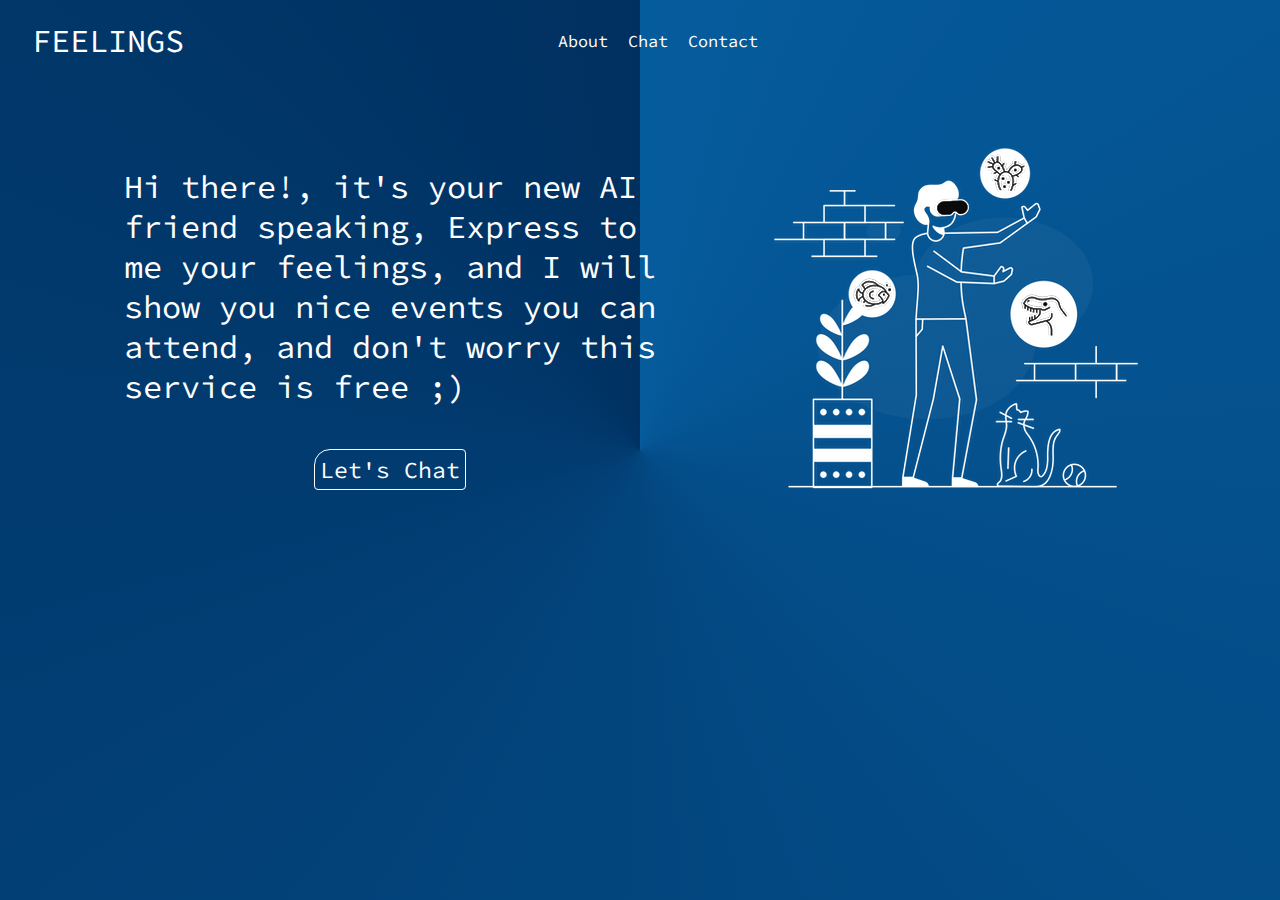
<file: index.html>
<!DOCTYPE html>
<html lang="en">
    <head>
        <title>Feelings</title>
        <meta charset="UTF-8" />
        <meta http-equiv="X-UA-Compatible" content="IE=edge" />
        <meta name="viewport" content="width=device-width, initial-scale=1.0" />
        <meta name="keywords" content="emotional, feelings" />
        <meta name="robots" content="index,follow" />
        <meta
            name="description"
            content="Using your emotional state, the feelings AI will display various events and activities in your neighborhood." />
        <meta name="author" content="Ahmad Mahmoud" />
        <meta name="revised" content="Wednesday, Jan 25th, 2023, 2:25 am " />
        <link rel="shortcut icon" href="./media/logo.jpg" type="image/x-icon" />
        <link
            href="https://fonts.googleapis.com/css2?family=Source+Code+Pro:wght@200;300;400;500;600;700;800;900&display=swap"
            rel="stylesheet" />
        <link
            rel="stylesheet"
            href="https://cdnjs.cloudflare.com/ajax/libs/font-awesome/6.2.1/css/all.min.css"
            integrity="sha512-MV7K8+y+gLIBoVD59lQIYicR65iaqukzvf/nwasF0nqhPay5w/9lJmVM2hMDcnK1OnMGCdVK+iQrJ7lzPJQd1w=="
            crossorigin="anonymous"
            referrerpolicy="no-referrer" />
        <link rel="stylesheet" href="transtions.css" />
        <link rel="stylesheet" href="landing-style.css" />
        <link rel="stylesheet" href="shared-style.css" />
    </head>
    <body>
        <div class="contain">
            <!-- the contain element is here to cover the nav and part one of the main, to give them a nice background -->

            <nav>
                <h1 class="logo">
                    <a href="index.html">FEELINGS</a>
                </h1>
                <ul class="links">
                    <a href="#"><li>About</li></a>
                    <a href="#"><li>Chat</li></a>
                    <a href="#"><li>Contact</li></a>
                </ul>
            </nav>

            <main>
                <!-- part one will be an intro to the website -->
                <div class="part1">
                    <div class="welcoming">
                        <p>
                            Hi there!, it's your new AI friend speaking, Express
                            to me your feelings, and I will show you nice events
                            you can attend, and don't worry this service is free
                            ;)
                        </p>
                        <a href="chat.html">Let's Chat</a>
                    </div>

                    <img src="./media/welcome.png" alt="" />
                </div>
            </main>
        </div>
        <div class="area">
            <ul class="circles">
                <li></li>
                <li></li>
                <li></li>
                <li></li>
                <li></li>
                <li></li>
                <li></li>
                <li></li>
                <li></li>
                <li></li>
            </ul>
        </div>
    </body>
</html>
</file>
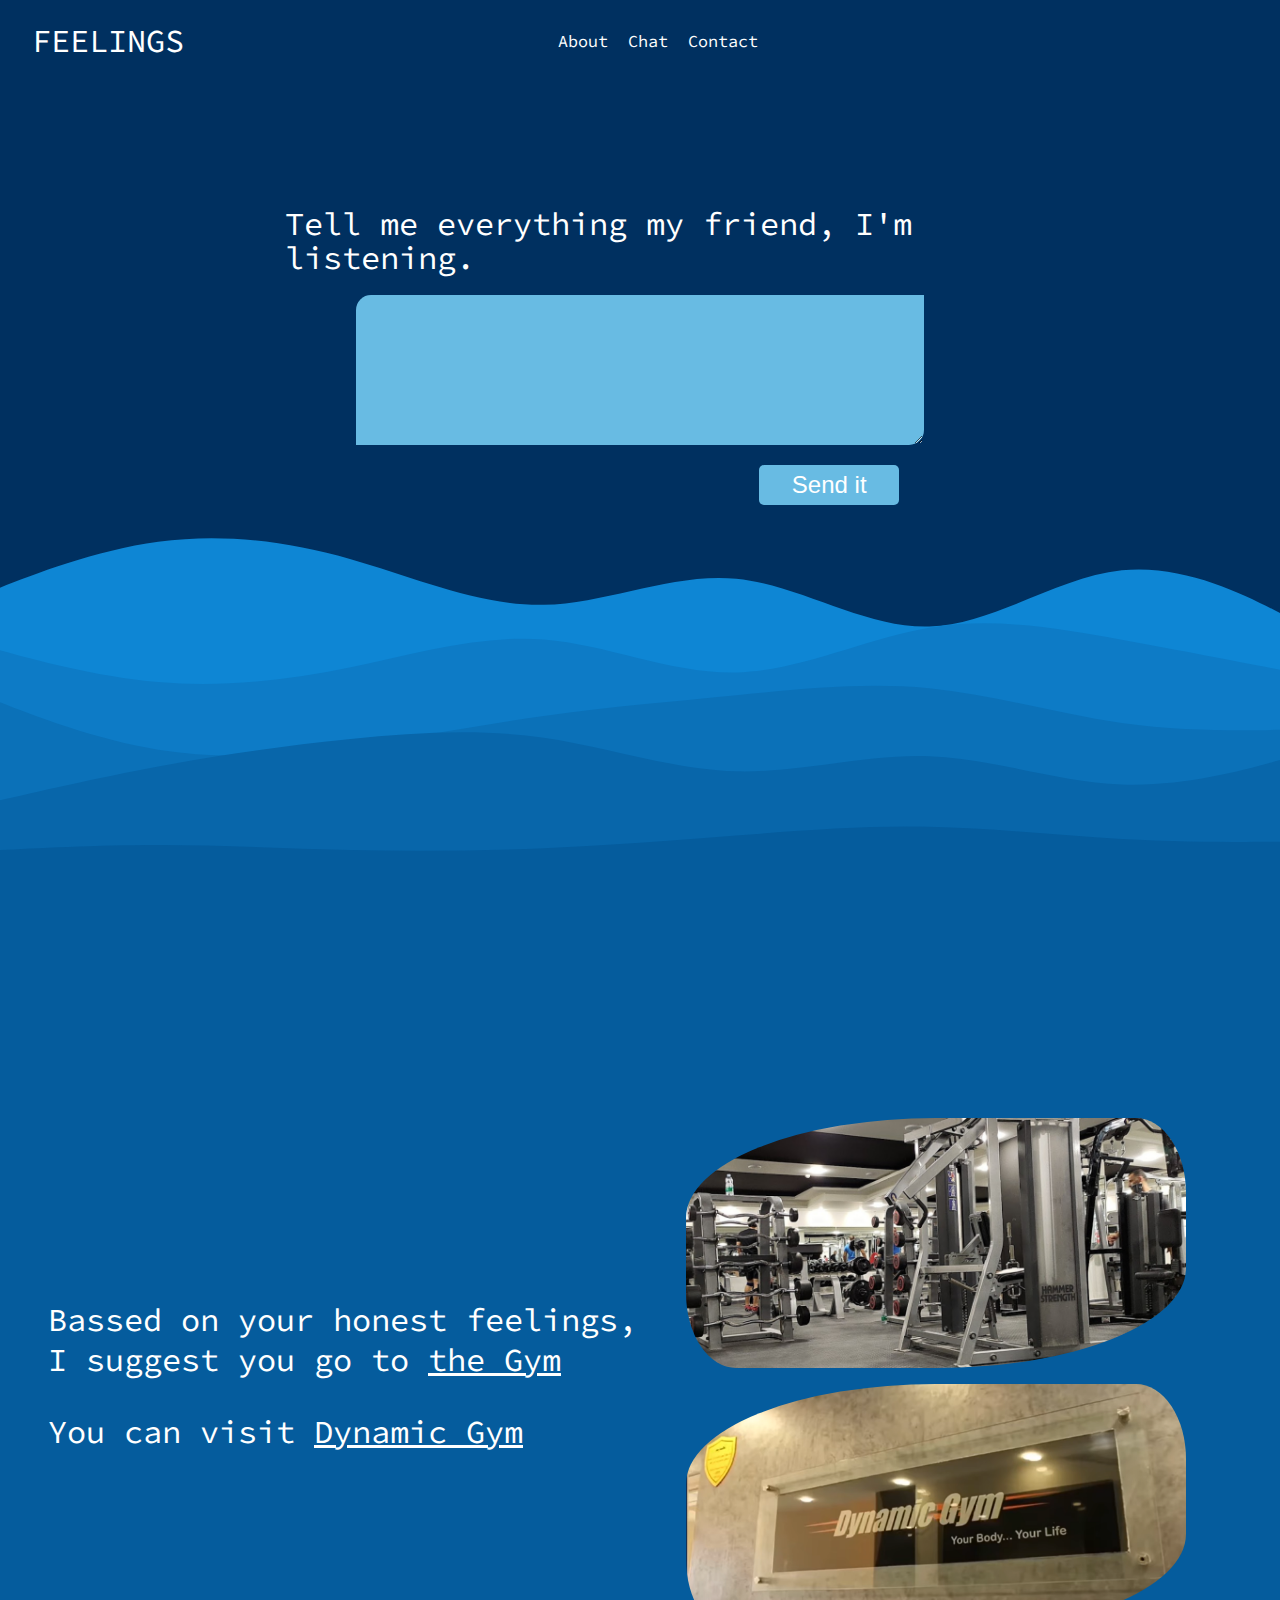
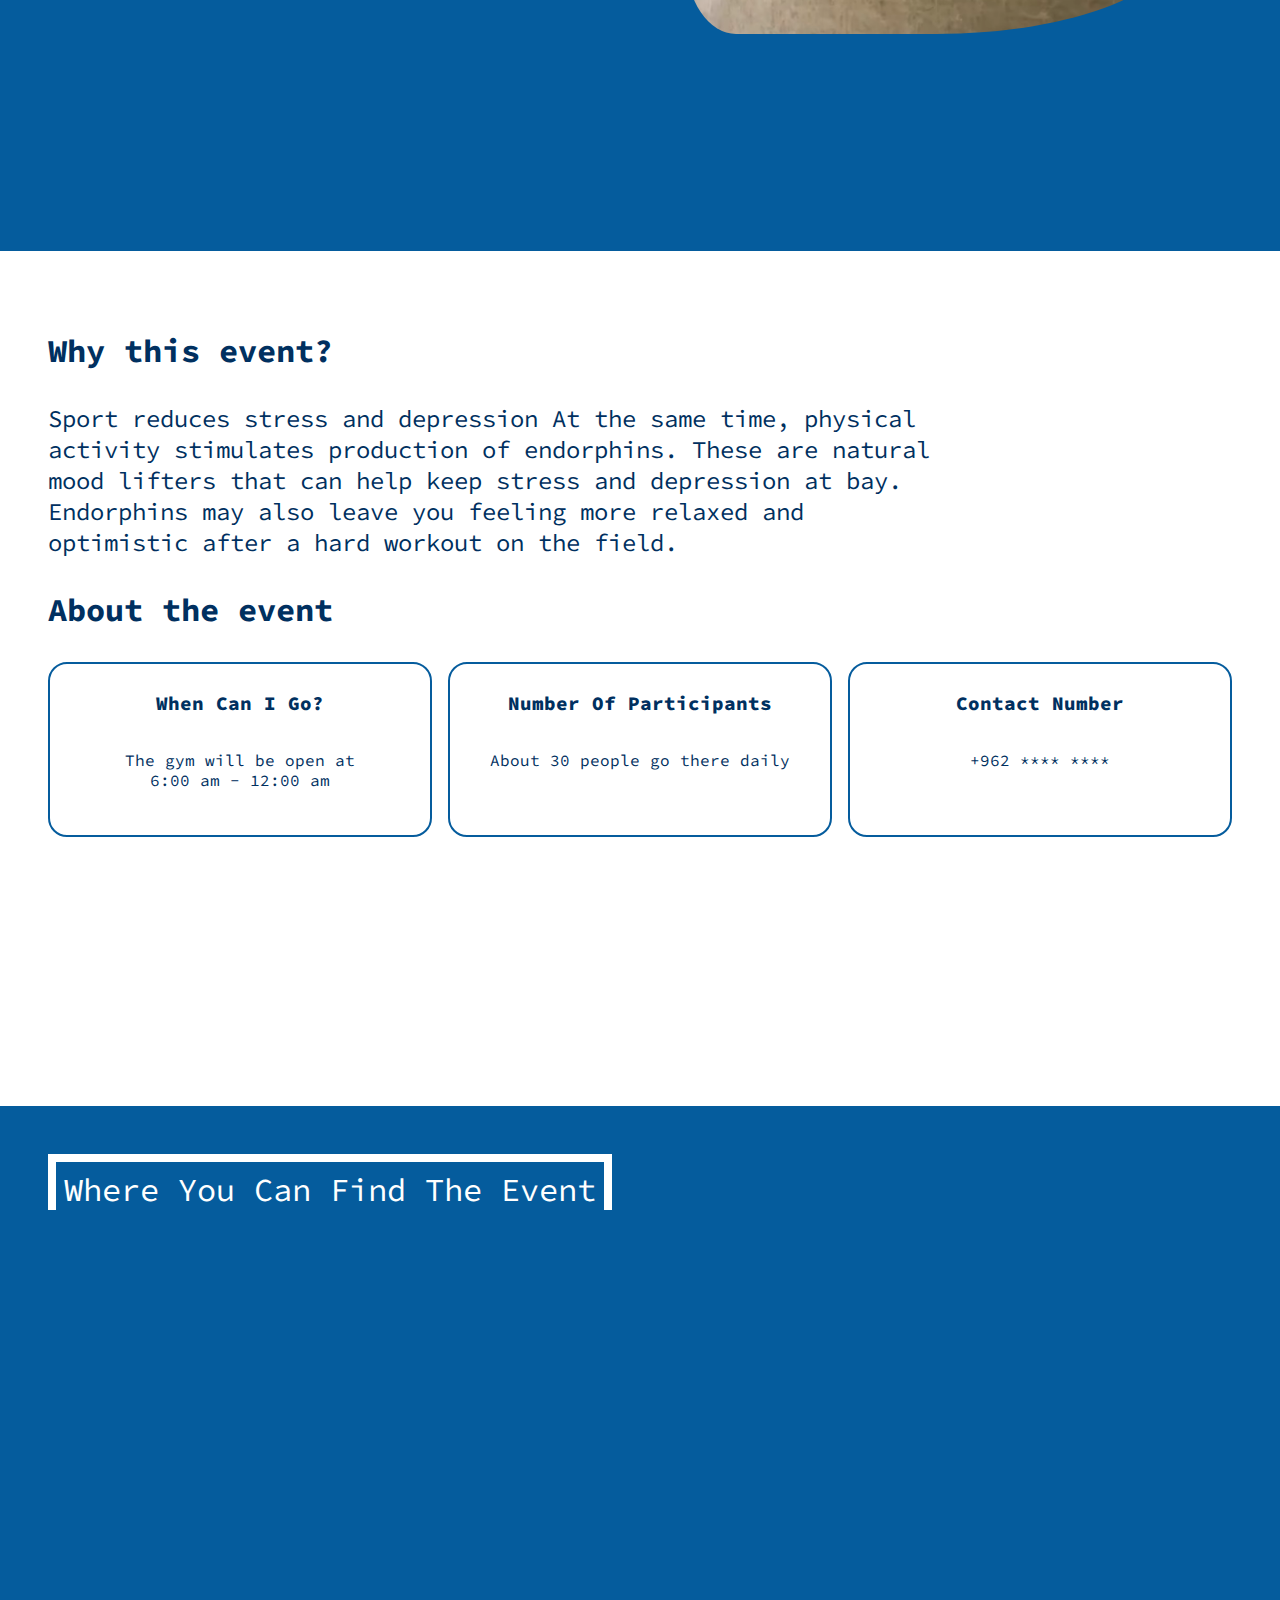
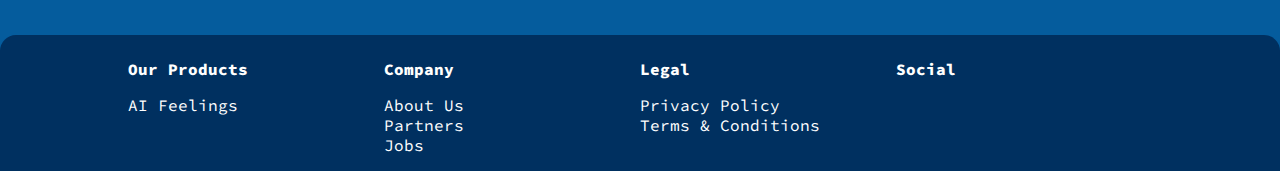
<file: chat.html>
<!DOCTYPE html>
<html lang="en">
    <head>
        <title>Ask Me :)</title>
        <meta charset="UTF-8" />
        <meta http-equiv="X-UA-Compatible" content="IE=edge" />
        <meta name="viewport" content="width=device-width, initial-scale=1.0" />
        <meta name="keywords" content="emotional, feelings" />
        <meta name="robots" content="index,follow" />
        <meta
            name="description"
            content="Using your emotional state, the feelings AI will display various events and activities in your neighborhood." />
        <meta name="author" content="Ahmad Mahmoud" />
        <meta name="revised" content="Wednesday, Jan 25th, 2023, 2:25 am " />
        <link rel="shortcut icon" href="./media/logo.jpg" type="image/x-icon" />
        <link
            href="https://fonts.googleapis.com/css2?family=Source+Code+Pro:wght@200;300;400;500;600;700;800;900&display=swap"
            rel="stylesheet" />
        <link
            rel="stylesheet"
            href="https://cdnjs.cloudflare.com/ajax/libs/font-awesome/6.2.1/css/all.min.css"
            integrity="sha512-MV7K8+y+gLIBoVD59lQIYicR65iaqukzvf/nwasF0nqhPay5w/9lJmVM2hMDcnK1OnMGCdVK+iQrJ7lzPJQd1w=="
            crossorigin="anonymous"
            referrerpolicy="no-referrer" />
            <link rel="stylesheet" href="transtions.css" />
            <link rel="stylesheet" href="style-chat.css" />
            <link rel="stylesheet" href="shared-style.css">
    </head>
    <body>
        <div class="contain">
            <!-- the contain element is here to cover the nav and part one of the main, to give them a nice background -->
            <nav>
                <h1 class="logo">
                    <a
                        href="index.html"
                        >FEELINGS</a
                    >
                </h1>
                <ul class="links">
                    <a href="#"><li>About</li></a>
                    <a href="#"><li>Chat</li></a>
                    <a href="#"><li>Contact</li></a>
                </ul>
            </nav>
            <main>
                <div class="part1-chat horizontal-center">
                    <form action="#Event" method="get">
                        <label for="feelings"
                            >Tell me everything my friend, I'm listening.
                        </label>
                        <textarea
                            name="userFeelings"
                            id="feelings"
                            cols="20"
                            rows="6"
                            maxlength="500"
                            autofocus="autofocus"
                            required="tell me your feelings first"></textarea>
                        <button type="submit" >
                            Send it
                            <i class="fa-sharp fa-solid fa-arrow-right"></i>
                        </button>
                    </form>
                </div>
            </div>
            <div class="part2-chat" id="Event">
                <!-- in here we will show the user what type of event he will attend to, and some images of it
                alongside the name of the facility featuring that event -->
                <div class="event_type-name">
                    <!-- the event-type span here will have the answer from the AI -->
                    <p>Bassed on your honest feelings, I suggest you go to <span class="event-type" >the Gym</span></p>
                    <!-- the event-name span will the name of the facility featuring that event, also the data from the AI  -->
                    <p>You can visit <span class="event-name">Dynamic Gym</span> </p>
                </div>
                <div class="event-images">
                    <!-- in here we will display images of the event, the images I think will be from the google maps API -->
                    <div class="img img1 background-coverd-centerd-noRepeat"></div>
                    <div class="img img2 background-coverd-centerd-noRepeat"></div>
                </div>
            </div>
            <div class="part3-chat">
                <!-- the third part will have a paragraph that describes the event,
                    alongside some info such as when it will happen, number of participants,
                    and the contact number-->
                    <div class="event-description">
                        <!-- message to zlatan_Abood -->
                        <!-- you can ignor this part btw, if you didn't find the right contetnt -->
                        <h3>Why this event?</h3>
                        <p>
                            Sport reduces stress and depression
                            At the same time, physical activity stimulates 
                            production of endorphins. These are natural mood 
                            lifters that can help keep stress and depression at bay.
                            Endorphins may also leave you feeling more relaxed
                            and optimistic after a hard workout on the field.
                        </p>
                    </div>
                    <h3 >About the event</h3>
                    <div class="event-info horizontal-center">
                        <!-- three cards that shows the time, contact number, and how may people attending the event -->
                        <!-- this info will be giving by the AI -->
                        <div class="card vertical-align">
                            <p  class="info">When can I go?</p>
                            <p class="time">The gym will be open at<br>
                                6:00 am - 12:00 am
                            </p>
                        </div>
                        <div class="card vertical-align">
                            <p class="info">number of participants</p>
                            <p class="num-Of-Participants">
                                About 30 people go there daily
                            </p>
                        </div>
                        <div class="card vertical-align">
                            <p class="info">Contact Number</p>
                            <p class="event-number">
                                +962 **** ****
                            </p>
                        </div>
                    </div>
            </div>
            <div class="part4-chat">
                <!-- this is the last part, in here we will show the user the location of the event -->
                <!-- for know I will use an ifram tag from googla maps but I think you can handle it zlatab-ab00d -->
                <p>Where you can find the event</p>
    
            <iframe src="https://www.google.com/maps/embed?pb=!1m18!1m12!1m3!1d3383.2811708459826!2d35.88256161460832!3d32.0074965301295!2m3!1f0!2f0!3f0!3m2!1i1024!2i768!4f13.1!3m3!1m2!1s0x151c9ff181be07f5%3A0x8e6e63e7befdbfa3!2sDynamic%20gym%20Al%20Rasheed!5e0!3m2!1sen!2sjo!4v1674677062784!5m2!1sen!2sjo" 
            width="100%" height="450" style="border:0;" allowfullscreen="" loading="lazy" referrerpolicy="no-referrer-when-downgrade"></iframe>
            </div>
            </main>
            
            <footer>
                <div class="col">
                    <span class="head-list">Our Products</span>
                    <ul>
                    <a href="#"><li>AI Feelings</li></a>
                    </ul>
                </div>
                <div class="col">
                    <span class="head-list">Company</span>
                    <ul>
                        <a href="#"><li>About Us</li></a>
                        <a href="#"><li>Partners</li></a>
                        <a href="#"><li>Jobs</li></a>
                    </ul>
                </div>
                <div class="col">
                    <span class="head-list">Legal</span>
                    <ul>
                    <a href="#"><li>Privacy Policy</li></a>
                    <a href="#"><li>Terms & Conditions</li></a>
                    </ul>
                    
                </div>
                <div class="col">
                    <span class="head-list">Social</span>
                    <ul>
                    <a href="#"><li><i class="fa-brands fa-instagram"></i></li></a>
                    <a href="#"><li><i class="fa-brands fa-facebook"></i></li></a>
                    <a href="#"><li><i class="fa-brands fa-linkedin"></i></li></a>
                    </ul>
                </div>

            </footer>
    </body>
</html>
</file>
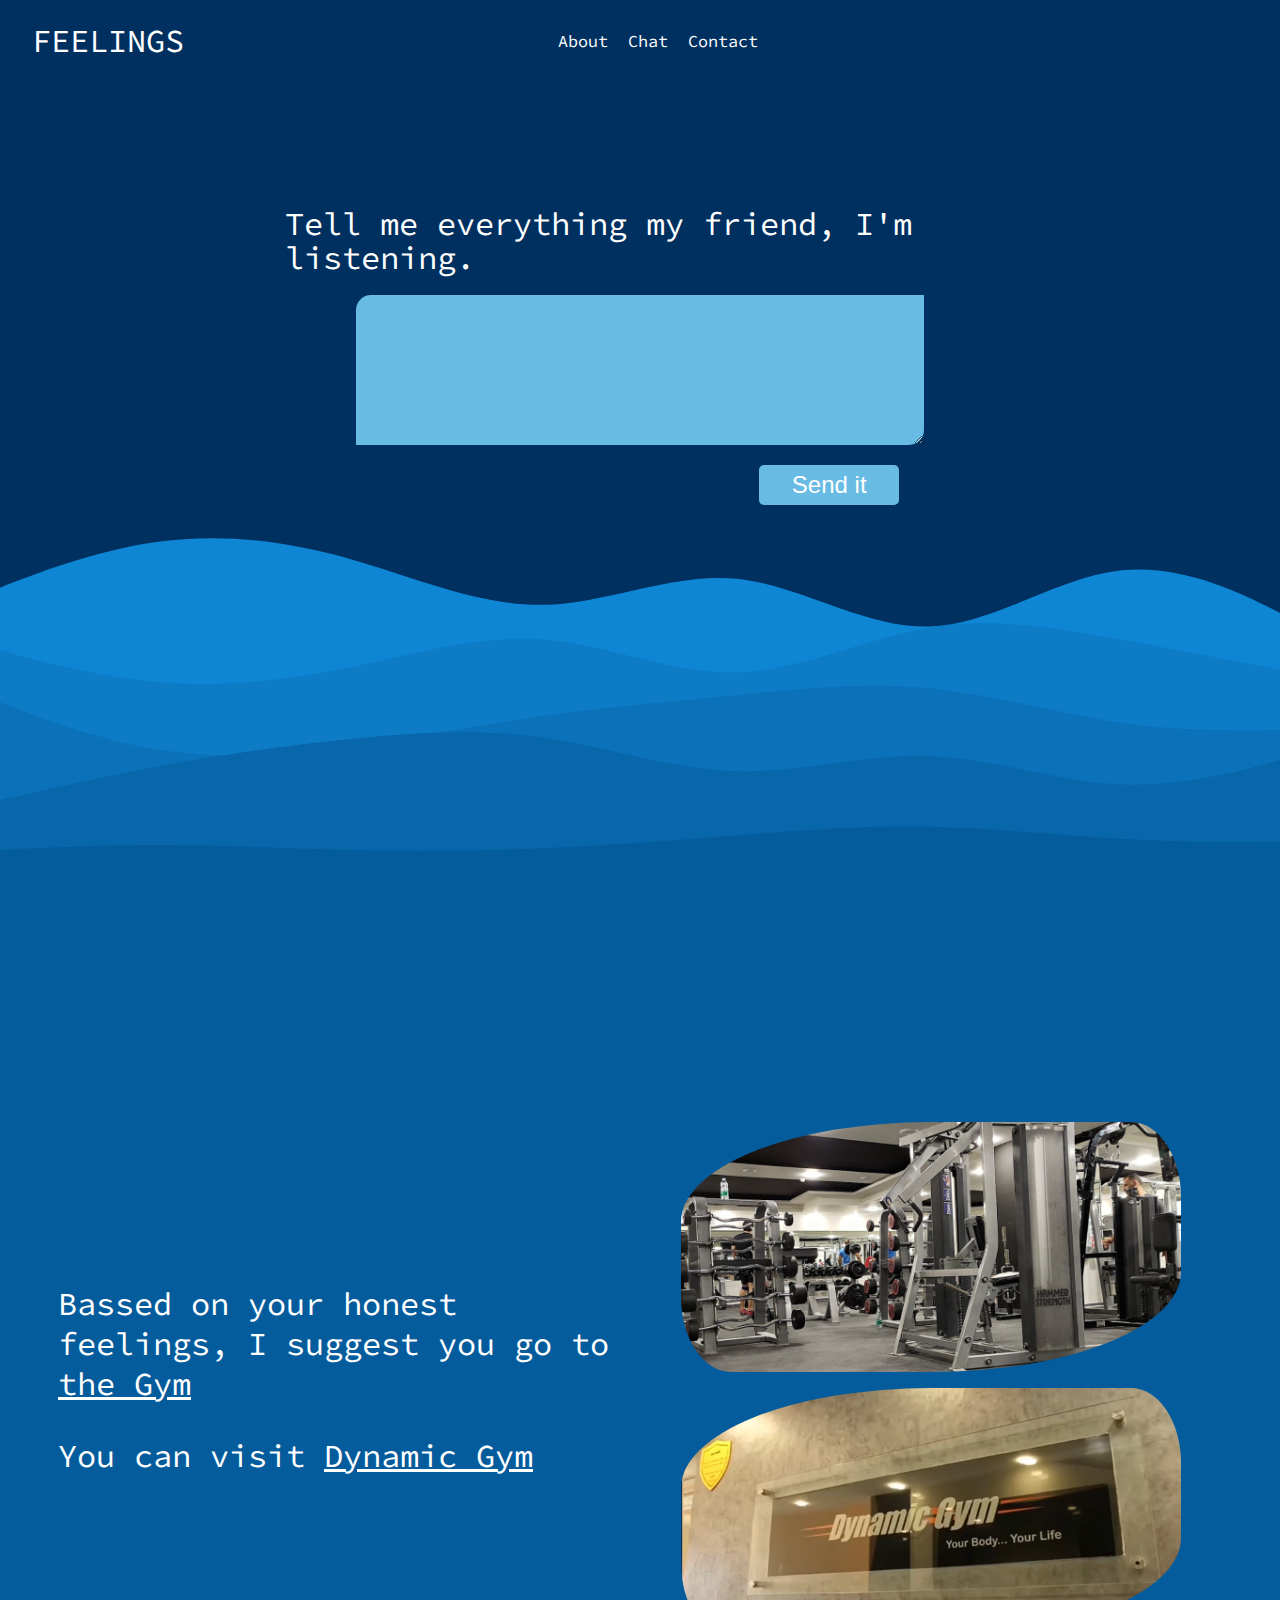
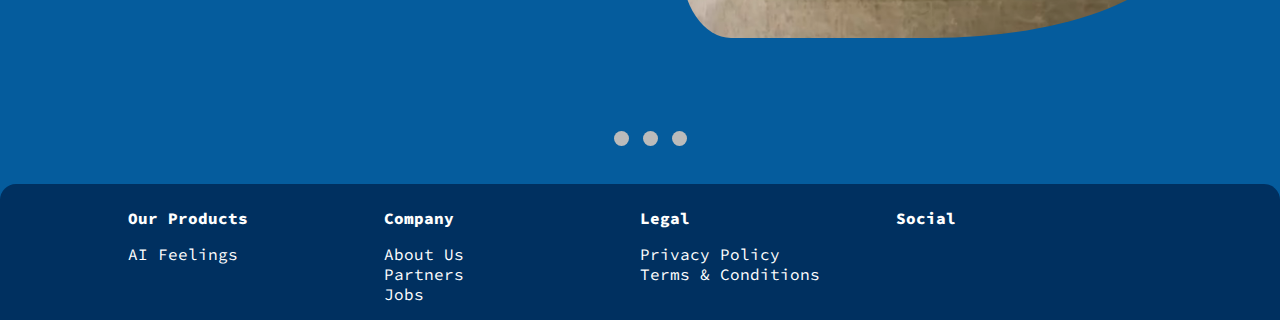
<file: chat1.html>
<!DOCTYPE html>
<html lang="en">
    <head>
        <title>Ask Me :)</title>
        <meta charset="UTF-8" />
        <meta http-equiv="X-UA-Compatible" content="IE=edge" />
        <meta name="viewport" content="width=device-width, initial-scale=1.0" />
        <meta name="keywords" content="emotional, feelings" />
        <meta name="robots" content="index,follow" />
        <meta
            name="description"
            content="Using your emotional state, the feelings AI will display various events and activities in your neighborhood." />
        <meta name="author" content="Ahmad Mahmoud" />
        <meta name="revised" content="Wednesday, Jan 25th, 2023, 2:25 am " />
        <link rel="shortcut icon" href="./media/logo.jpg" type="image/x-icon" />
        <link
            href="https://fonts.googleapis.com/css2?family=Source+Code+Pro:wght@200;300;400;500;600;700;800;900&display=swap"
            rel="stylesheet" />
        <link
            rel="stylesheet"
            href="https://cdnjs.cloudflare.com/ajax/libs/font-awesome/6.2.1/css/all.min.css"
            integrity="sha512-MV7K8+y+gLIBoVD59lQIYicR65iaqukzvf/nwasF0nqhPay5w/9lJmVM2hMDcnK1OnMGCdVK+iQrJ7lzPJQd1w=="
            crossorigin="anonymous"
            referrerpolicy="no-referrer" />
        <link rel="stylesheet" href="transtions.css" />
        <link rel="stylesheet" href="style-chat.css" />
        <link rel="stylesheet" href="shared-style.css" />
        <link rel="stylesheet" href="chat1.css" />
    </head>
    <body>
        <div class="contain">
            <!-- the contain element is here to cover the nav and part one of the main, to give them a nice background -->
            <nav>
                <h1 class="logo">
                    <a
                        href="index.html"
                        >FEELINGS</a
                    >
                </h1>
                <ul class="links">
                    <a href="#"><li>About</li></a>
                    <a href="#"><li>Chat</li></a>
                    <a href="#"><li>Contact</li></a>
                </ul>
            </nav>
            <main>
                <div class="part1-chat horizontal-center">
                    <form action="#Event" method="get">
                        <label for="feelings"
                            >Tell me everything my friend, I'm listening.
                        </label>
                        <textarea
                            name="userFeelings"
                            id="feelings"
                            cols="20"
                            rows="6"
                            maxlength="500"
                            autofocus="autofocus"
                            required="tell me your feelings first"></textarea>
                        <button type="submit" >
                            Send it
                            <i class="fa-sharp fa-solid fa-arrow-right"></i>
                        </button>
                    </form>
                </div>
            </div>
        <div class="chat-part2">
            <div class="wraper">
                <div class="sliders">
                    <span class="dot" onclick="currentSlide(1)"></span> 
                    <span class="dot" onclick="currentSlide(2)"></span> 
                    <span class="dot" onclick="currentSlide(3)"></span> 
            </div>
                <div class="list">
                    <div class="part2-chat" id="event-type">
                        <!-- in here we will show the user what type of event he will attend to, and some images of it
                        alongside the name of the facility featuring that event -->
                        <div class="event_type-name">
                            <!-- the event-type span here will have the answer from the AI -->
                            <p>
                                Bassed on your honest feelings, I suggest you go
                                to <span class="event-type">the Gym</span>
                            </p>
                            <!-- the event-name span will the name of the facility featuring that event, also the data from the AI  -->
                            <p>
                                You can visit
                                <span class="event-name">Dynamic Gym</span>
                            </p>
                        </div>
                        <div class="event-images">
                            <!-- in here we will display images of the event, the images I think will be from the google maps API -->
                            <div
                                class="img img1 background-coverd-centerd-noRepeat"></div>
                            <div
                                class="img img2 background-coverd-centerd-noRepeat"></div>
                        </div>
                    </div>
                </div>
                <div class="list">
                    <div class="part3-chat" id="event-des">
                        <!-- the third part will have a paragraph that describes the event,
                            alongside some info such as when it will happen, number of participants,
                            and the contact number-->
                        <div class="event-description">
                            <!-- message to zlatan_Abood -->
                            <!-- you can ignor this part btw, if you didn't find the right contetnt -->
                            <h3>Why this event?</h3>
                            <p>
                                Sport reduces stress and depression At the same
                                time, physical activity stimulates production of
                                endorphins. These are natural mood lifters that
                                can help keep stress and depression at bay.
                                Endorphins may also leave you feeling more
                                relaxed and optimistic after a hard workout on
                                the field.
                            </p>
                        </div>
                        <h3>About the event</h3>
                        <div class="event-info horizontal-center">
                            <!-- three cards that shows the time, contact number, and how may people attending the event -->
                            <!-- this info will be giving by the AI -->
                            <div class="card vertical-align">
                                <p class="info">When can I go?</p>
                                <p class="time">
                                    The gym will be open at<br />
                                    6:00 am - 12:00 am
                                </p>
                            </div>
                            <div class="card vertical-align">
                                <p class="info">number of participants</p>
                                <p class="num-Of-Participants">
                                    About 30 people go there daily
                                </p>
                            </div>
                            <div class="card vertical-align">
                                <p class="info">Contact Number</p>
                                <p class="event-number">+962 **** ****</p>
                            </div>
                        </div>
                    </div>
                </div>
                <div class="list">
                    <div class="part4-chat" id="event-location">
                        <!-- this is the last part, in here we will show the user the location of the event -->
                        <!-- for know I will use an ifram tag from googla maps but I think you can handle it zlatab-ab00d -->
                        <p>Where you can find the event</p>

                        <iframe
                            src="https://www.google.com/maps/embed?pb=!1m18!1m12!1m3!1d3383.2811708459826!2d35.88256161460832!3d32.0074965301295!2m3!1f0!2f0!3f0!3m2!1i1024!2i768!4f13.1!3m3!1m2!1s0x151c9ff181be07f5%3A0x8e6e63e7befdbfa3!2sDynamic%20gym%20Al%20Rasheed!5e0!3m2!1sen!2sjo!4v1674677062784!5m2!1sen!2sjo"
                            width="100%"
                            height="450"
                            style="border: 0"
                            allowfullscreen=""
                            loading="lazy"
                            referrerpolicy="no-referrer-when-downgrade"></iframe>
                    </div>
                </div>
            </div>
        </div>
        </main>
        <footer>
            <div class="col">
                <span class="head-list">Our Products</span>
                <ul>
                <a href="#"><li>AI Feelings</li></a>
                </ul>
            </div>
            <div class="col">
                <span class="head-list">Company</span>
                <ul>
                    <a href="#"><li>About Us</li></a>
                    <a href="#"><li>Partners</li></a>
                    <a href="#"><li>Jobs</li></a>
                </ul>
            </div>
            <div class="col">
                <span class="head-list">Legal</span>
                <ul>
                <a href="#"><li>Privacy Policy</li></a>
                <a href="#"><li>Terms & Conditions</li></a>
                </ul>
                
            </div>
            <div class="col">
                <span class="head-list">Social</span>
                <ul>
                <a href="#"><li><i class="fa-brands fa-instagram"></i></li></a>
                <a href="#"><li><i class="fa-brands fa-facebook"></i></li></a>
                <a href="#"><li><i class="fa-brands fa-linkedin"></i></li></a>
                </ul>
            </div>
        </footer>
    </body>
    <script>
        let slideIndex = 1;
        
        function showSlides(n) {
            let i;
            let slides = document.getElementsByClassName("list");
            let dots = document.getElementsByClassName("dot");
            if (n > slides.length) {slideIndex = 1}    
            if (n < 1) {slideIndex = slides.length}
            for (i = 0; i < slides.length; i++) {
            slides[i].style.display = "none";  
            }
            for (i = 0; i < dots.length; i++) {
            dots[i].className = dots[i].className.replace(" active", "");
            }
            slides[slideIndex-1].style.display = "block";  
            dots[slideIndex-1].className += " active";
        }
        </script>
</html>
</file>
<file: transtions.css>
body{
    animation: fadeIn .75s;
}
@keyframes fadeIn {
    from{
        opacity: 0;
        transform: translateY(-10px);
    }
    to{
        opacity: 1;
        transform: translateY(0px);
    }  
}
.part1 .welcoming{
    animation: fade-left 1.25s ;
}
@keyframes fade-left{
    from{
        opacity: 0;
        transform: translateX(5cm) ;
    }
    to{
        opacity: 1;
        transform: translateX(0) ;

    }
}
.part1 img{
    
    animation: fade-right 1.25s 1;
}
@keyframes fade-right{
    from{
        opacity: 0;
        transform: translateX(-5cm) ;
    }
    to{
        opacity: 1;
        transform: translateX(0) ;

    }
}
.part1-chat{
    animation: fade-up 1s;
}
@keyframes fade-up{
    from{
        opacity: 0;
        transform: translateY(5cm) ;
    }
    to{
        opacity: 1;
        transform: translateY(0) ;

    }
}
</file>
<file: landing-style.css>
html,body{
    height: 100vh;
}

.contain{
    background: conic-gradient(from 0deg, transparent,
    var(--color4));
    background-position: center;
    background-size: cover;
    background-repeat: no-repeat;
    height: 100vh;
    /* position: relative;
    z-index: 999; */

} 
main .part1{
    margin: 48px;
    display: flex;
    align-items: center;
    justify-content: center;
    gap: 100px;
    flex-direction: row;
    flex-wrap: wrap;
}
.part1 .welcoming{
    /* margin: 0 1em; */
    display: flex;
    flex-direction: column;
    justify-content: center;
    align-items: center;
    gap: 10px;
    flex:0 0 45%;
    font-size: var(--font-size2);
}
a[href="chat.html"]{
    display: block;
    color: #fff;
    text-decoration: none;
    padding: 5px;
    border: 1.5px solid #fff;
    border-radius:16px 4px 4px 4px;
    position: relative;
    overflow: hidden;
    transition-duration: .25s ;
    font-size: 23px;
    margin-bottom: 10px;
}
/* a[href="chat.html"]::after{
    content: " ";
    display: block;
    position: absolute;
    top: 0;
    left: -100%;
    height: 100%;
    width: 200%;
    background-color: #003060;
    z-index: -1;
    transition: .20s all linear;
    transform: scalex(0);
}
a[href="chat.html"]:hover::after{
    transform: scaleX(1);
    
} */
a[href="chat.html"]:hover{
    color: #fff;
    font-size: 23px;
    padding: 10px;
    background: var(--color4);
    border-color: transparent;
}
.part1 img{
    /* margin-right: 12em; */
    display: inline-block;
    flex:0 0 25%;
    filter: invert(100%);
    align-self:center ;
}

@media (max-width:1050px) {
    .part1 img{
        display: none;
    } 
}

@media (max-width: 850px) {

    main .part1{
        margin: 0 16px;
    }
    .part1{
        height: 50vh;
        flex-direction: column;
        align-items: center;
    }
    .part1 .welcoming{
        flex: 0 0 100%;
        font-size: 1.2em;
    }
    
}
.area{
    background: #4e54c8;  
    background: -webkit-linear-gradient(to left, #8f94fb, #4e54c8);  
    width: 100%;
    /* height:100vh; */
    z-index: -1;
}

.circles{
    position: absolute;
    z-index: -1;
    top: 0;
    left: 0;
    width: 100%;
    height: 97.4%;
    overflow: hidden;
}

.circles li{
    position: absolute;
    display: block;
    list-style: none;
    width: 20px;
    height: 20px;
    background: rgba(255, 255, 255, 0.2);
    animation: animate 25s linear infinite;
    bottom: -150px;
    overflow: hidden;
    
}

.circles li:nth-child(1){
    left: 25%;
    width: 80px;
    height: 80px;
    animation-delay: 0s;
}


.circles li:nth-child(2){
    left: 10%;
    width: 20px;
    height: 20px;
    animation-delay: 2s;
    animation-duration: 12s;
}

.circles li:nth-child(3){
    left: 70%;
    width: 20px;
    height: 20px;
    animation-delay: 4s;
}

.circles li:nth-child(4){
    left: 40%;
    width: 60px;
    height: 60px;
    animation-delay: 0s;
    animation-duration: 18s;
}

.circles li:nth-child(5){
    left: 65%;
    width: 20px;
    height: 20px;
    animation-delay: 0s;
}

.circles li:nth-child(6){
    left: 75%;
    width: 110px;
    height: 110px;
    animation-delay: 3s;
}

.circles li:nth-child(7){
    left: 35%;
    width: 150px;
    height: 150px;
    animation-delay: 7s;
}

.circles li:nth-child(8){
    left: 50%;
    width: 25px;
    height: 25px;
    animation-delay: 15s;
    animation-duration: 45s;
}

.circles li:nth-child(9){
    left: 20%;
    width: 15px;
    height: 15px;
    animation-delay: 2s;
    animation-duration: 35s;
}

.circles li:nth-child(10){
    left: 85%;
    width: 150px;
    height: 150px;
    animation-delay: 0s;
    animation-duration: 11s;
}



@keyframes animate {

    0%{
        transform: translateY(0) rotate(0deg);
        opacity: 1;
        border-radius: 0;
    }

    100%{
        transform: translateY(-1000px) rotate(720deg);
        opacity: 0;
        border-radius: 50%;
    }

}
</file>
<file: shared-style.css>
:root{
    --color1:#68BBE3;
    --color2:#0E86D4;
    --color3:#055C9D;
    --color4:#003060;
    --font-size1:1.5em;
    --font-size2:2em;
    --font-size3:1em;
}
/* Predefined Classes */

*{
    scroll-behavior: smooth;
    box-sizing: border-box;
}
body{
    margin:  0;
    padding: 0;
    font-family: Source Code Pro, monospace;
    color: #fff;
    background-color: var(--color3);
  

}
body p::selection{
    background-color: #003060;
}
::-webkit-scrollbar {
    height: 4px;
    /* if you set the heigth to zero in normal view, you won't see the scroll bar but you can move
    by pressing shift and scroll using your mouse */
    /* height: 0; */
}
::-webkit-scrollbar-track {
    box-shadow: inset 0 0 2.5px var(--color4);
    /* border-radius: 4px; */
    background: var(--color3);
}
::-webkit-scrollbar-thumb {
    background-color: var(--color4);
    border-radius: 16px;
}
/* Nav Bar Styling */
nav{
    margin: 0  32px 8px;
    display: flex;
    justify-content: space-between;
    align-items: center;
}
.logo{
    flex:1 0 40%;
}
.logo a{
    
    color: #fff;
    text-decoration: none;
    font-weight: 400;

}
.links{
    display: flex;
    align-items: center;
    justify-content: flex-start;
    gap: 20px;
    flex: 1 0 60%;
    font-size: 1.05em;
}
.links a{
    color: #fff;
    text-decoration: none;
    position: relative;
    overflow: hidden;
}
.links a::after{
    content: " ";
    display: block;
    position:absolute;
    top:0;
    left: -75%;
    opacity: .5;
    height: 100%;
    width: 100%;
    background-color: var(--color1);
    transform: ScaleX(0);
    transition-duration: .5s ;
    
}
.links a:hover::after{
    transform: ScaleX(1);
}

.background-coverd-centerd-noRepeat{
    background-position: center;
    background-size: cover;
    background-repeat: no-repeat;
}
footer{
    display: flex;
    justify-content: center;
    flex-wrap: wrap;
    /* ***************************** */
    margin:1em 0 0;    
    padding-top:24px;
    background-color: var(--color4);
    border-radius: 16px 16px 0 0;
}
footer .col{
    flex: 0 0 20%;
}
footer .head-list{
    font-weight: 800;
}
footer ul{
    padding: 0;
}
footer a{
    color: #fff;
    text-decoration: none;
    position: relative;
    overflow: hidden;
}
footer li{
    list-style-type: none;
}

@media screen and (max-width: 700px){
    .logo{
        font-size: 1.5em;
    }
    .links{
        flex-direction: column;
        justify-content: center;
        /* align-items: flex-start; */
        flex:0 1;
        width: 2vw;
        height: 20px;
        border-radius: 16px;
        background-color: #68bae3;
        /* background-color: #003060; */
        transition: all .5s linear;
    }
    .links:hover{
        gap: 20px;
        width:  50%;
        height: 20vh;
        background-color: #68bae36e;
        font-size: 1.05em;
        padding: 10px;
        align-items: flex-start;
    }
    .links li{
        list-style-type: none;
    }
    footer .col{
        flex:0 0 50%;
        text-align: center;
    }
}
</file>
<file: style-chat.css>
.contain{
    background-image: url('./media/contain-back.svg');
    background-position: center;
    background-size: cover;
    height: 100vh;

}
.horizontal-center{
    display: flex;
    flex-direction: row;
    justify-content: center;
    align-items: center;
}
.vertical-align{
    display: flex;
    align-items: center;
    flex-direction: column;
}
.part1-chat {
    margin: 48px;
    height: 50vh;
}
form {
    margin: 0 auto;
    display: flex;
    flex-direction: column;
    align-items: center;
    justify-content: center;
    gap: 20px;
    width:60%;
}
form > label {
    flex:1 0 100%;
    font-size: var(--font-size2);
    color: #fff;
    word-wrap: break-word;
    word-break: keep-all;
    line-height: 0.9cm;
    
}

textarea {
    flex:0 1 ;
    width: 80%;
    display: block;
    font-size: var(--font-size1);
    color: #fff;
    background-color: var(--color1);
    border-radius: 15px 0 15px 0;
    border: 1px solid transparent;
    opacity: 0.5;
    outline: 0;
    transition-duration: 0.25s;
    word-wrap: break-word;
    word-break: keep-all;
    padding: 8px;

}
textarea:focus {
    opacity: 1;
}
button {
    flex: 0 1 40px;
    width: 140px;
    cursor: pointer;
    border-radius: 5px;
    border: 1px solid transparent;
    background-color: var(--color1);
    font-size: 24px;
    color: #fff;
    align-self: flex-end;
    margin-right: 4em;
}
.part2-chat{
margin: 48px;
display: flex;
align-items: center;
height: 96vh;
}
.event_type-name{
    flex:0 0 50% ;
    font-size: var(--font-size2);
}
.event_type-name span{
    text-decoration: underline;
}
/* event images styling */
.part2-chat .event-images{
    display: flex;
    flex-direction: column;
    justify-content: space-around;
    align-items: center;
    flex: 0 0 50%;
    gap:16px;

}
.event-images .img{
    display: block;
    height: 250px;
    width: 500px;
    border-radius: 50% 10% / 40% 30%;

}

.part2-chat .img1{
background-image: url('./media/img1.png');
}
.part2-chat .img2{
    /* align-self: flex-end; */
    background-image: url('./media/img2.png');
}
.part3-chat{
    padding: 48px;
    background-color: #fff;
    color: var(--color4); 
}
.event-description{
    width: 75%;
    
}
.part3-chat h3{
    font-size: var(--font-size2);
}
.event-description p{
    font-size: var(--font-size1);
}
.event-info{
    justify-content: space-evenly;
    gap: 16px;
}
.event-info .card{
    flex:1 0 25%;
    height: 175px;
    border: 2px solid var(--color3);
    border-radius: 19px;
    padding: 8px;
    text-align: center;
    overflow: hidden;
    /* white-space: nowrap; */
    
    word-wrap: break-word;
}
.part3-chat .info{
    font-size:1.2em ;
    font-weight: 800;
    text-transform: capitalize;
}
.part4-chat{
    /* margin: 48px; */
    font-size: var(--font-size2);
    text-transform: capitalize;
    height: auto;
}
.part4-chat p{
    margin:48px 48px 0px;
    width: fit-content;
    padding: 8px 8px 0;
    border: 8px solid #fff;
    border-bottom: 0;
    
}
.part4-chat iframe{
    width: 102%;
    height: 400px;
}
.part2-chat,.part3-chat{
    height: 95vh;
}

@media screen and (max-width: 800px) {
    form {
        padding: 15px;
        width: 100%;
    }
    html,
    body {
        height: 100%;
    }
    label {
        width: 100%;
        font-size: 18px;
        line-height: 0.5cm;
    }
    button {
        font-size: 13px;
        padding: 0;
        width: 70px;
        height: 2.5px;
        margin-right: 0;
    }
    textarea {
        font-size: 13px;
        width: 100%;
    }
    .event_type-name{
        font-size: var(--font-size3);
    }
    .part2-chat{
        flex-direction: column;
    }
    .event-images{
        align-items: flex-start;
        
    }
    .event-images .img{
        width: 150px;
        height: 150px;
        border-radius: 16px;
    }
    .event-description{
        width: 100%;
    }
    .part3-chat,.part2-chat{
        height: auto;
    }
    .part3-chat h3,.event-description p{
        font-size: var(--font-size3);
    }
    .event-info {
        flex-direction: column;
        justify-content: center;
        font-size: smaller;
    }
    .event-info .card{
        flex:1 0 50%;
        width: 75%;
    }
    .part4-chat p{
        font-size: .7em;
    }
}
</file>
<file: chat1.css>
.wraper {
    margin: 4px 0px;
    width: 100%;
    padding: 0 10px;
    height: 96vh;
    overflow-x: auto;
    display: flex;
    flex-direction: row;
    position: relative;
    /* justify-content: space-around; */
    align-items: center;
    gap: 16px;
    /* border-radiuss: 24px 24px 0 0; */
    /* box-shadow: inset 0 -5px 5px #21caf5; */
}
.list {
    /* display: flex; */
    /* flex-direction: column; */
    /* justify-content: space-around; */
    /* gap: 5px; */
    /* align-items: center; */
    overflow: hidden;
    flex: 0 0 100%;
    height: 100%;
}
.sliders{
    width: 100%;
    height: 95%;
    position: absolute;
    display: flex;
    justify-content: center;
    align-items: flex-end;
    gap: 10px;
}
.dot {
    cursor: pointer;
    height: 15px;
    width: 15px;
    margin: 0 2px;
    background-color: #bbb;
    border-radius: 50%;
    display: inline-block;
    transition: background-color 0.6s ease;
}
.active, .dot:hover {
    background-color: #717171;
}
::-webkit-scrollbar {
    height: 16px;
    /* if you set the heigth to zero in normal view, you won't see the scroll bar but you can move
    by pressing shift and scroll using your mouse */
    /* height: 0; */
}
::-webkit-scrollbar-track {
    box-shadow: inset 0 0 2.5px #21caf5;
    border-radius: 8px;
    background: #fff;
}
::-webkit-scrollbar-thumb {
    background-color: #21caf5;
    border-radius: 16px;
}

@media screen and (max-width: 700px) {
    .wraper {
        /* gap: 20px; */
    }
    .profile {
        flex: 0 0 20px;
    }
    ::-webkit-scrollbar {
        height: 0;
    }
}
</file>
